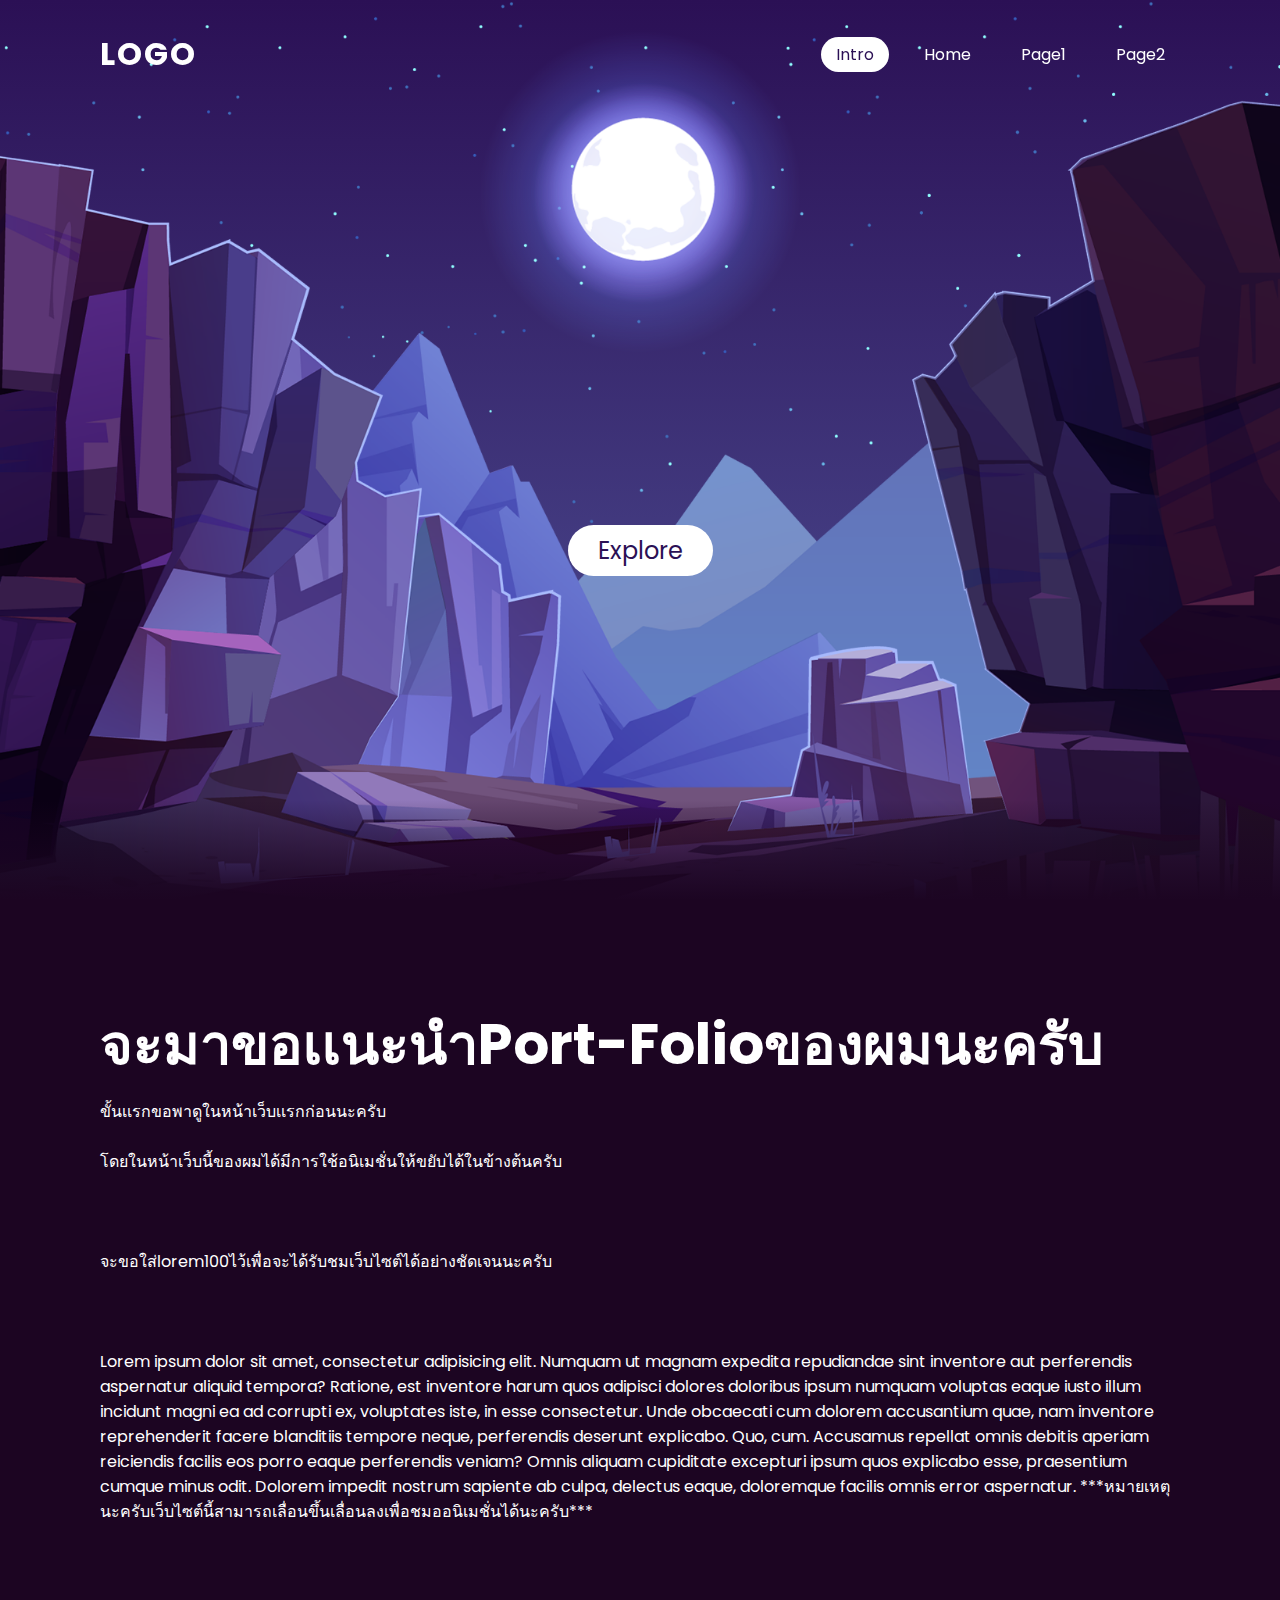
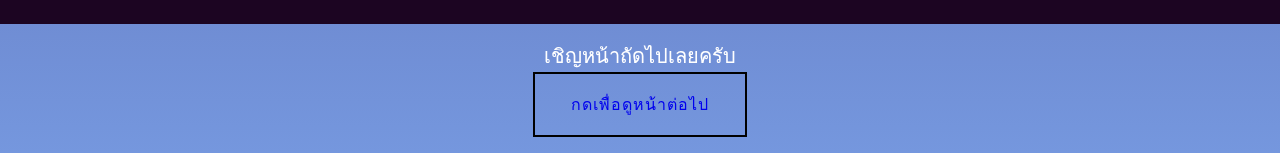
<file: index.html>
<!DOCTYPE html>
<html lang="en">
<head>
    <meta charset="UTF-8">
    <meta http-equiv="X-UA-Compatible" content="IE=edge">
    <meta name="viewport" content="width=device-width, initial-scale=1.0">
    <title>Document</title>
    <link rel="stylesheet" href="/styles/in.css">
</head>
<body>
    <header>
    <a href="#" class="logo">LOGO</a>
    <ul>
        <li><a class="active" href="./in.html">Intro</a></li>
        <li><a href="./test2.html">Home</a></li>
        <li><a href="./BG.html">Page1</a></li>
        <li><a href="#">Page2</a></li>
        
    </ul>

    </header>

    <section>
        <img src="pic/stars.png" id="stars">
        <img src="pic/moon.png" id="moon">
        
        <img src="pic/mountains_behind.png" id="mountains_behind">
        <h2 id="text">Port-Folio</h2>
        <a href="#sec" id="btn">Explore</a>
        <img src="pic/mountains_front.png" id="mountains_front">

    </section>
    <div class="sec" id="sec">
        <h2>จะมาขอเเนะนำPort-Folioของผมนะครับ</h2>
        <p>ขั้นเเรกขอพาดูในหน้าเว็บเเรกก่อนนะครับ<br></br>
            โดยในหน้าเว็บนี้ของผมได้มีการใช้อนิเมชั่นให้ขยับได้ในข้างต้นครับ<br></br><br></br>
            จะขอใส่lorem100ไว้เพื่อจะได้รับชมเว็บไซต์ได้อย่างชัดเจนนะครับ<br></br><br></br>
            Lorem ipsum dolor sit amet, consectetur adipisicing elit. Numquam ut magnam expedita repudiandae sint inventore aut perferendis aspernatur aliquid tempora? Ratione, est inventore harum quos adipisci dolores doloribus ipsum numquam voluptas eaque iusto illum incidunt magni ea ad corrupti ex, voluptates iste, in esse consectetur. Unde obcaecati cum dolorem accusantium quae, nam inventore reprehenderit facere blanditiis tempore neque, perferendis deserunt explicabo. Quo, cum. Accusamus repellat omnis debitis aperiam reiciendis facilis eos porro eaque perferendis veniam? Omnis aliquam cupiditate excepturi ipsum quos explicabo esse, praesentium cumque minus odit. Dolorem impedit nostrum sapiente ab culpa, delectus eaque, doloremque facilis omnis error aspernatur.
            ***หมายเหตุนะครับเว็บไซต์นี้สามารถเลื่อนขึ้นเลื่อนลงเพื่อชมออนิเมชั่นได้นะครับ***
    </div>
    <script>
        let stars = document.getElementById('stars');
        let moon = document.getElementById('moon');
        let mountains_behind = document.getElementById('mountains_behind');
        let text = document.getElementById('text');
        let btn = document.getElementById('btn');
        let mountains_front = document.getElementById('mountains_front');
        let header = document.querySelector('header');
       
        window.addEventListener('scroll',function(){
            let value = window.scrollY;
            stars.style.left = value*0.25+'px';
            moon.style.top = value*1.05+'px';
            mountains_behind.style.top = value*0.5+'px';
            mountains_front.style.top = value*0+'px';
            text.style.marginRight = value*4+'px';
            text.style.marginTop = value*1.5+'px';
            btn.style.marginTop = value*1.5+'px';
            header.style.margintop = value*0.5+'px';
        })
    </script>
    <footer>
        <p>เชิญหน้าถัดไปเลยครับ</p>
        <div href="./test2.html"style="text-decoration: none;"  class="button_slide slide_down"> 
            <a href="./test2.html"style="text-decoration: none;"  >กดเพื่อดูหน้าต่อไป</a>
        
        </div>
        
        
       
    </footer>
    
</body>
</html>
</file>
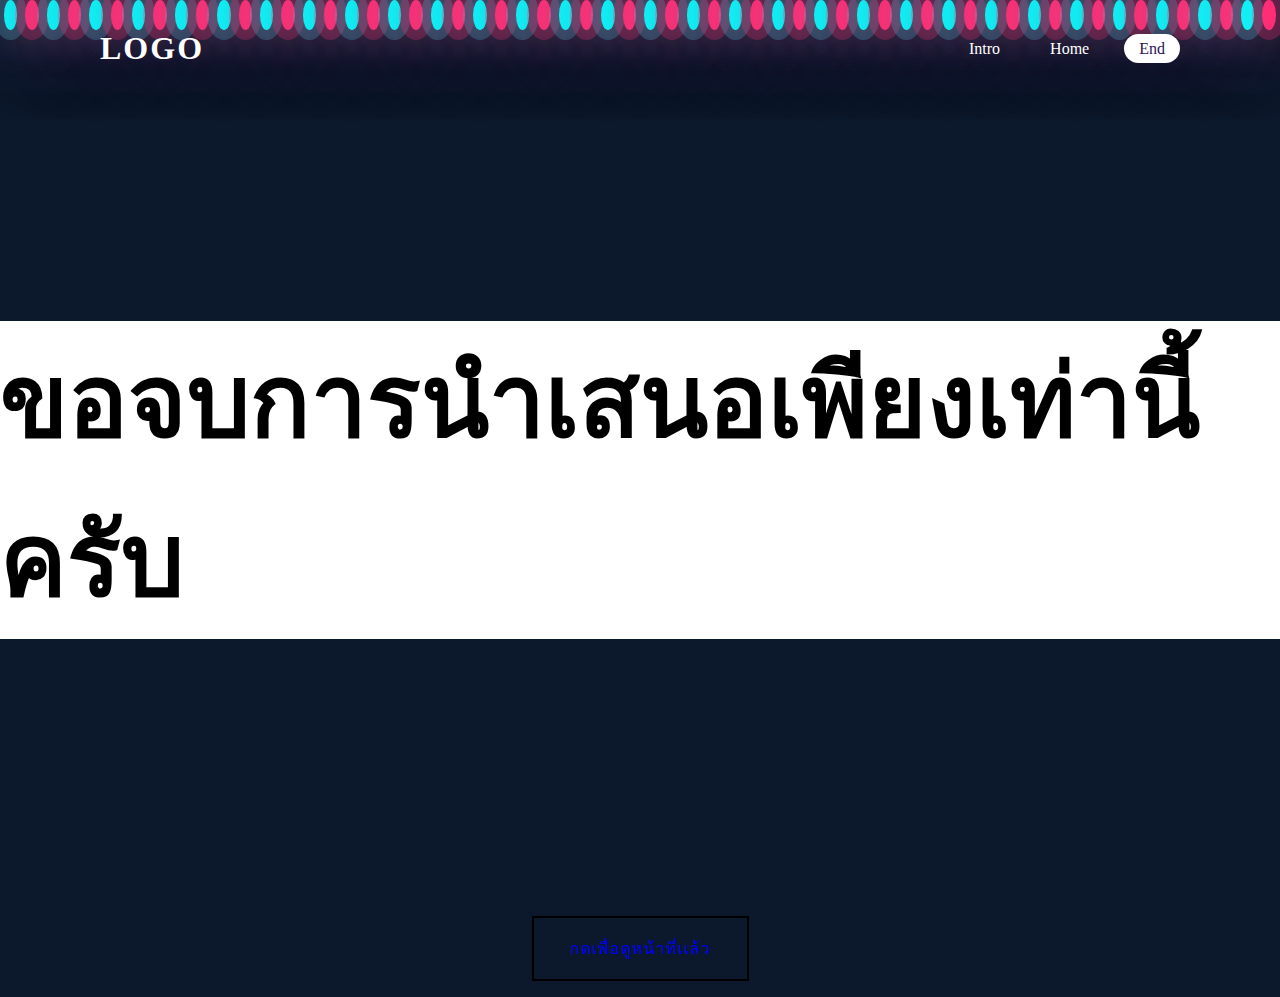
<file: BG.html>
<!DOCTYPE html>
<html lang="en">
<head>
    <meta charset="UTF-8">
    <meta http-equiv="X-UA-Compatible" content="IE=edge">
    <meta name="viewport" content="width=device-width, initial-scale=1.0">
    
    <title>end</title>
    <link rel="stylesheet" href="./styles/BG.css">
</head>
<body>
    
    <div class="con">
        <header>
            <a href="#" class="logo">LOGO</a>
            <ul>
                <li><a  href="./in.html">Intro</a></li>
                <li><a href="./test2.html">Home</a></li>
                <li><a class="active" href="./BG.html">End</a></li>
                
            </ul>
        
            </header>
        
        <div class="bubles">
            <span style="--i:26;"></span>
            <span style="--i:12;"></span>
            <span style="--i:15;"></span>
            <span style="--i:24;"></span>
            <span style="--i:26;"></span>
            <span style="--i:16;"></span>
            <span style="--i:17;"></span>
            <span style="--i:21;"></span>
            <span style="--i:22;"></span>
            <span style="--i:18;"></span>
            <span style="--i:13;"></span>
            <span style="--i:26;"></span>
            <span style="--i:29;"></span>
            <span style="--i:30;"></span>
            <span style="--i:12;"></span>
            <span style="--i:15;"></span>
            <span style="--i:24;"></span>
            <span style="--i:26;"></span>
            <span style="--i:26;"></span>
            <span style="--i:12;"></span>
            <span style="--i:15;"></span>
            <span style="--i:24;"></span>
            <span style="--i:26;"></span>
            <span style="--i:16;"></span>
            <span style="--i:17;"></span>
            <span style="--i:21;"></span>
            <span style="--i:22;"></span>
            <span style="--i:18;"></span>
            <span style="--i:13;"></span>
            <span style="--i:26;"></span>
            <span style="--i:29;"></span>
            <span style="--i:30;"></span>
            <span style="--i:12;"></span>
            <span style="--i:15;"></span>
            <span style="--i:24;"></span>
            <span style="--i:26;"></span>
            <span style="--i:12;"></span>
            <span style="--i:26;"></span>
            <span style="--i:29;"></span>
            <span style="--i:16;"></span>
            <span style="--i:12;"></span>
            <span style="--i:15;"></span>
            <span style="--i:16;"></span>
            <span style="--i:24;"></span>
            <span style="--i:21;"></span>
            <span style="--i:17;"></span>
            <span style="--i:18;"></span>
            <span style="--i:23;"></span>
            <span style="--i:26;"></span>
            <span style="--i:13;"></span>
            <span style="--i:30;"></span>
            <span style="--i:13;"></span>
            <span style="--i:26;"></span>
            <span style="--i:29;"></span>
            <span style="--i:16;"></span>
            <span style="--i:26;"></span>
            <span style="--i:29;"></span>
            <span style="--i:16;"></span>
            <span style="--i:12;"></span>
            <span style="--i:12;"></span>
           
            
          
          
            
       
        </div>
        <div class="box">
        <h1>ขอจบการนำเสนอเพียงเท่านี้ครับ</h1>
        </div>
    
    </div>
    <footer>
        
        <div href="./test2.html" style="text-decoration: none;" class="button_slide slide_down"> 
            <a href="./test2.html" style="text-decoration: none;" >กดเพื่อดูหน้าที่เเล้ว</a>
        
        </div>
        
        
       
    </footer>
</body>
</html>
</file>
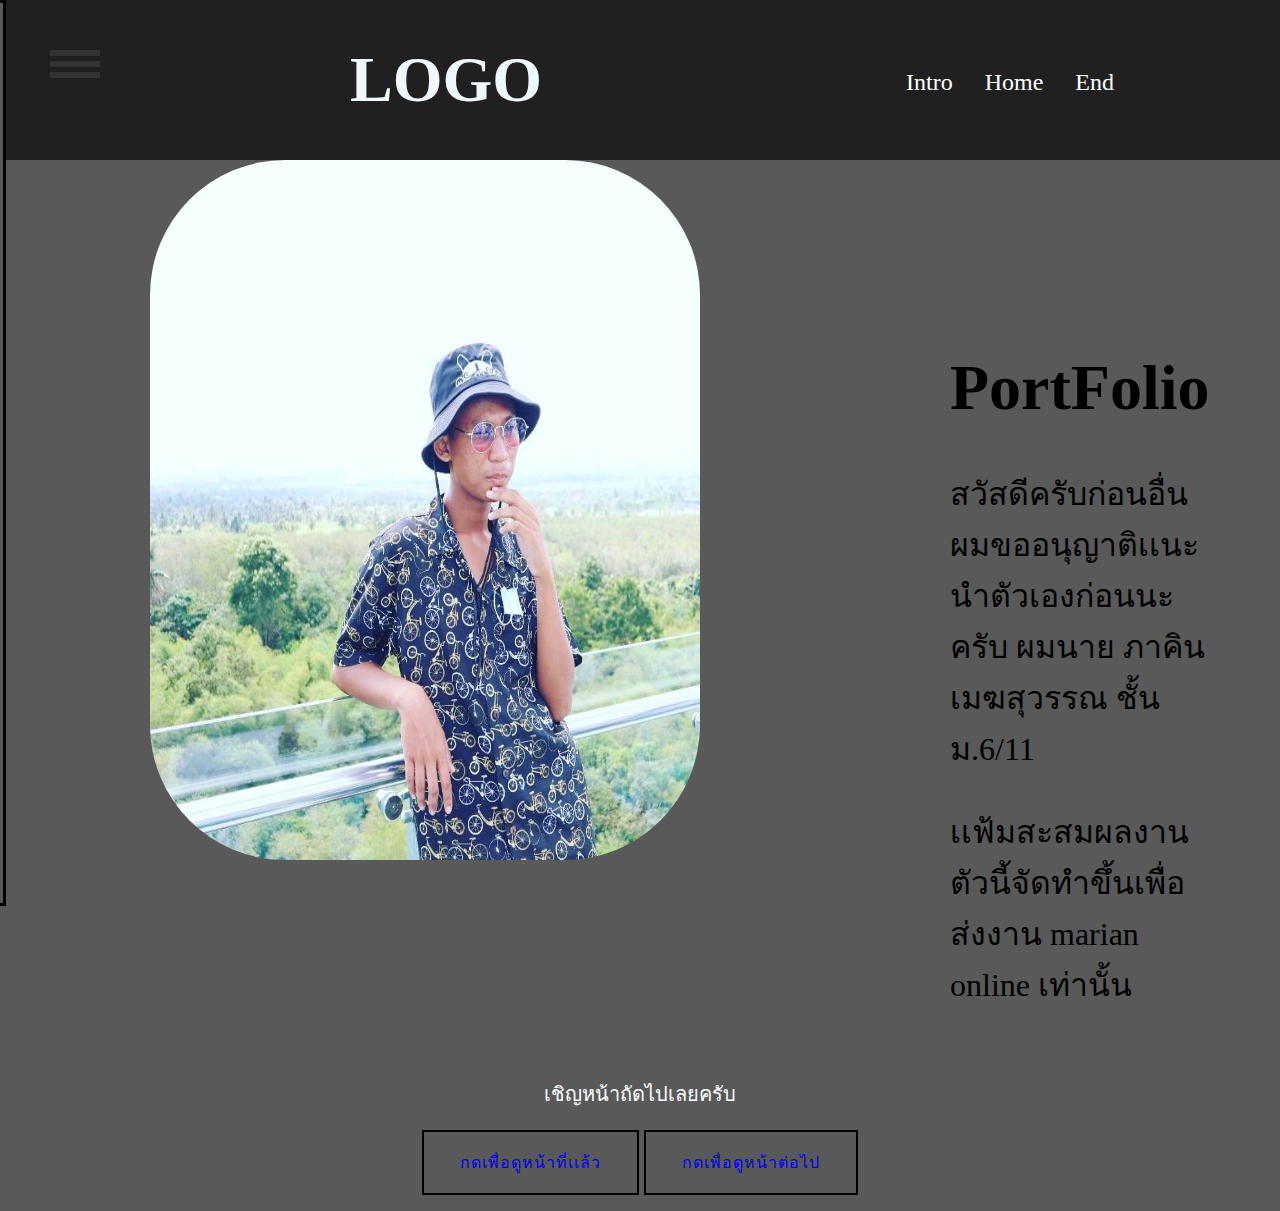
<file: test2.html>
<!DOCTYPE html>
<html lang="en">
<head>
    <meta charset="UTF-8">
    <meta http-equiv="X-UA-Compatible" content="IE=edge">
    <meta name="viewport" content="width=device-width, initial-scale=1.0">
    <title>meata</title>
    <link rel="stylesheet" href="./styles/test2.css">
</head>
<body>
    
    <section class="nav">
        <div class="ham">
        <div class="line"></div>
        <div class="line"></div>
        <div class="line"></div>
        
    </div>
    <div class="menu">
    <div class="menu-item">
        <a href="./in.html"style="text-decoration: none;">Intro</a>
    </div>
    <div class="menu-item">
        <a href="./test2.html"style="text-decoration: none;">Home</a>
    </div>
    <div class="menu-item">
        <a href="./BG.html"style="text-decoration: none;">End</a>
    </div>
    
</div>
    
        <div class="logo">  
            
            <H1>LOGO</H1>
        </div>
        <ul>
            <li><a class="active" href="./in.html">Intro</a></li>
            <li><a href="./test2.html">Home</a></li>
            <li><a href="./BG.html">End</a></li>
            
        </ul>
        

    </section>
    
        <div class = "head-in">
            <img src="/pic/342357467_750890246572183_7906903407118692631_n.jpg" alt="">
            
            
            <div class="text-porth1">
                
                <br></br><br></br>
                <h1>PortFolio</h1>
            <div class="intro">
                
                <p>สวัสดีครับก่อนอื่นผมขออนุญาติเเนะนำตัวเองก่อนนะครับ ผมนาย ภาคิน เมฆสุวรรณ ชั้นม.6/11</p>
                <p>เเฟ้มสะสมผลงานตัวนี้จัดทำขึ้นเพื่อส่งงาน marian online เท่านั้น</p>
            </div>
        
    </div>
    </div>
    
    
    </header>
    
    <footer>
        <p>เชิญหน้าถัดไปเลยครับ</p>
        <div href="./in.html"style="text-decoration: none;"  class="button_slide slide_down"> 
            <a href="./in.html"style="text-decoration: none;"  >กดเพื่อดูหน้าที่เเล้ว</a>
        
        </div>
        <div href="./BG.html" style="text-decoration: none;" class="button_slide slide_down"> 
            <a href="./BG.html"style="text-decoration: none;"  >กดเพื่อดูหน้าต่อไป</a>
        
        </div>
    </footer>
    <script src="JS/jquery.js"></script>
    <script src="JS/script.js"></script>
    
</body>
</html>
</file>
<file: styles/in.css>
@import url('https://fonts.googleapis.com/css?family=Poppins:300,400,500,600,700,800,900&display=swap');

*{
    margin: 0;
    padding: 0;
    box-sizing: border-box;
    font-family: 'Poppins',sans-serif;   
    scroll-behavior: smooth;
}
body{
    min-height: 100vh;
    overflow-x: hidden;
    background: linear-gradient(#2b1055,#7597de);
}
header{
    position: absolute;
    top: 0;
    left: 0;
    width: 100%;
    padding: 30px 100px;
    display: flex;
    justify-content: space-between;
    align-items: center;
    z-index: 10000;
}
header .logo{
    color: #fff;
    font-weight: 700;
    text-decoration: none;
    font-size: 2em;
    text-transform: uppercase;
    letter-spacing: 2px;
}
header ul{
    display: flex;
    justify-content: center;
    align-items: center;
}
header ul li{
    list-style: none;
    margin-left: 20px;
}
header ul li a{
    text-decoration: none;
    padding:6px 15px ;
    color: #fff;
    border-radius: 20px;
}
header ul li a:hover,
header ul li a.active{
    background: #fff;
    color: #2b1055;
}
section{
    overflow: hidden;
    position: relative;
    width: 100%;
    height: 100vh;
    padding: 100px;
    display: flex;
    justify-content: center;
    align-items: center;
}
section::before{
    content: '';
    position: absolute;
    bottom: 0;
    width: 100%;
    height: 100px;
    background: linear-gradient(to top,#1c0522,transparent);
    z-index: 1000;
}
section img{
    position: absolute;
    top: 0;
    left: 0;
    width: 100%;
    height: 100%;
    object-fit: cover;
    pointer-events: none;
}
section img#mountains_front{
    z-index: 10;
}
section img#moon{
    mix-blend-mode: screen;
}
#text{
    position: absolute;
    color: #fff;
    white-space: nowrap;
    font-size: 7.5vw;
    z-index: 9;
    right: -350px;
}
#btn{
    text-decoration: none;
    padding: 8px 30px;
    border-radius: 40px;
    background: #fff;
    color: #2b1055;
    font-size: 1.5em;
    z-index: 9;
    transform: translateY(100px);

}
.sec{
    position: relative;
    padding: 100px;
    background: #1c0522;
}
.sec h2{
    font-size: 3.5em;
    margin-bottom: 10px;
    color: #fff;
}
.sec p{
    font-size: 1em;
    color: #fff;
}
.button_slide {
    color: #000000;
    border: 2px solid rgb(0, 0, 0);
    border-radius: 0px;
    padding: 18px 36px;
    display: inline-block;
    font-size: 16px;
    letter-spacing: 1px;
    cursor: pointer;
    box-shadow: inset 0 0 0 0 #ffffff;
    -webkit-transition: ease-out 0.4s;
    -moz-transition: ease-out 0.4s;
    transition: ease-out 0.4s;
  }
  .slide_down:hover {
    box-shadow: inset 0 100px 0 0 #28e83b;
  }
  footer{
    color: #fff;
    text-align: center;
    font-size: 20px;
    padding: 1rem;
    background: url(https://www.believerproductions.com/wp-content/uploads/2017/11/sample-BLACK-GLITTER.jpg);
}
</file>
<file: styles/BG.css>
*{
    margin: 0;
    padding: 0;
    box-sizing: border-box;
}
body{
    min-height: 100vh;
    background-color: #0c192c;
}
.con{
    position: relative;
    width: 100%;
    height: 100vh;
    overflow: hidden;
}
.bubles{
    position: relative;
    display: flex;
}
.bubles span{
    position: relative;
    width: 30px;
    height: 30px;
    background-color: aqua;
    margin: 0 4px;
    border-radius: 50%;
    box-shadow: 0 0 0 10px #4fc3dc44,0 0 50px #6ec9dd,0 0  100px #565c5d;
    animation: animate 15s linear infinite;
    animation-duration: calc(125s/var(--i));

}
.bubles span:nth-child(even){
    background-color: #ff2d75;
    box-shadow: 0 0 0 10px #ff2d7544,0 0 50px #ff2d75,0 0 100px #ff2d75;
}
@keyframes animate{
    0%{
        transform: translateY(100vh) scale(0);
    }
    100%{
        transform: translateY(-10vh) scale(1);
    }
}
.box{
    padding: 0;
    margin: 0;
    height: 100%;
    justify-content: center;
    display: flex;
    align-items: center;
   /* border:1px solid red ;*/
}

h1{
    padding: 0;
    margin: 0;
    display: flex;
    justify-content: center;
    align-items: center;
    background-color: #ffffff;
    font-size: 100px;
}
footer{
    color: #fff;
    text-align: center;
    font-size: 20px;
    padding: 1rem;
    background: url(https://www.believerproductions.com/wp-content/uploads/2017/11/sample-BLACK-GLITTER.jpg);
}
.button_slide {
    color: #000000;
    border: 2px solid rgb(0, 0, 0);
    border-radius: 0px;
    padding: 18px 36px;
    display: inline-block;
    font-size: 16px;
    letter-spacing: 1px;
    cursor: pointer;
    box-shadow: inset 0 0 0 0 #ffffff;
    -webkit-transition: ease-out 0.4s;
    -moz-transition: ease-out 0.4s;
    transition: ease-out 0.4s;
  }
  .slide_down:hover {
    box-shadow: inset 0 100px 0 0 #28e83b;
  }
  header{
    position: absolute;
    top: 0;
    left: 0;
    width: 100%;
    padding: 30px 100px;
    display: flex;
    justify-content: space-between;
    align-items: center;
    z-index: 10000;
}
header .logo{
    color: #fff;
    font-weight: 700;
    text-decoration: none;
    font-size: 2em;
    text-transform: uppercase;
    letter-spacing: 2px;
}
header ul{
    display: flex;
    justify-content: center;
    align-items: center;
}
header ul li{
    list-style: none;
    margin-left: 20px;
}
header ul li a{
    text-decoration: none;
    padding:6px 15px ;
    color: #fff;
    border-radius: 20px;
}
header ul li a:hover,
header ul li a.active{
    background: #fff;
    color: #2b1055;
}
</file>
<file: styles/test2.css>
body{
    margin: 0;
    padding: 0;
}
.nav{
    display: flex;
    /*border: 1px solid red;*/
    background-color: #202020;
    color: aliceblue;
}
.logo{
    display: flex;
    /*border: 1px solid red;*/
    justify-content: center;
    align-items: center;
    width: 20%;
    padding-left:350px ;
    text-transform:uppercase ;
}
ul{
    padding-right: 150px;
    justify-content: flex-end;
    align-items: center;
    list-style: none;
    width: 100%;
    display: flex;
    text-decoration: none;
}
ul li{
    list-style: none;
    margin-left: 20px;
    margin:  0 1rem;
}
ul li a{
    text-decoration: none;
    color: #fff;
    font-size: 24px;
    border-radius: 20px;
}
ul li a:hover,ul li aactive{
    background: #fff;
    color: #2b1055;
}
body{
    background:#595959 ;
    color: rgb(0, 0, 0);
    margin: 0;
    padding: 0;
    height: 100%;
    width: 100%;
    font-weight: 100;
    font-size: 2rem;

}



.ham{
    position: absolute;
    margin: 50px;
    z-index: 2;
    cursor: pointer;
}
.line{
    width: 50px;
    height: 6px;
    background: #333;
    margin-bottom: 5px;
}
.menu{
    width: 320px;
    height: 100%;
    background: #575757;
    position: fixed;
    top: 0;
    left: -320px;
    transition: left .1s;
    border:3px solid black;
}
.menu-item:first-child{
    margin-top: 180px;
}
.menu--open{
    left: 0;
}
.menu-item{
    color: #ffffff;
    width: 100%;
    padding: 1rem 3rem;
    box-sizing: border-box;
    text-decoration: none;
}
.menu-item a{
    color: #fff;
}
.menu-item:hover{
    background: rgb(0, 0, 0);
    cursor: pointer;
}
header{
    /*border: 1px solid red;*/
}
.head-in{
    /*border: 1px solid red;*/
    display: flex;
    
}
img{
    display: flex;
    background-color: #575757;
    width: 550px;
    margin-left: 150px;
    height: 700px;
    border-radius: 15vh;
 
}
.text-porth1{
    display: block;
    padding-right: 250px;
    padding-left:250px ;
    margin-left: auto;
    margin-right: auto;
    justify-content: center;
    background-color: #595959;
}
footer{
    color: #fff;
    text-align: center;
    font-size: 20px;
    padding: 1rem;
    background: url(https://www.believerproductions.com/wp-content/uploads/2017/11/sample-BLACK-GLITTER.jpg);
}
.button_slide {
    color: #000000;
    border: 2px solid rgb(0, 0, 0);
    border-radius: 0px;
    padding: 18px 36px;
    display: inline-block;
    font-size: 16px;
    letter-spacing: 1px;
    cursor: pointer;
    box-shadow: inset 0 0 0 0 #ffffff;
    -webkit-transition: ease-out 0.4s;
    -moz-transition: ease-out 0.4s;
    transition: ease-out 0.4s;
  }
  .slide_down:hover {
    box-shadow: inset 0 100px 0 0 #28e83b;
  }
</file>
